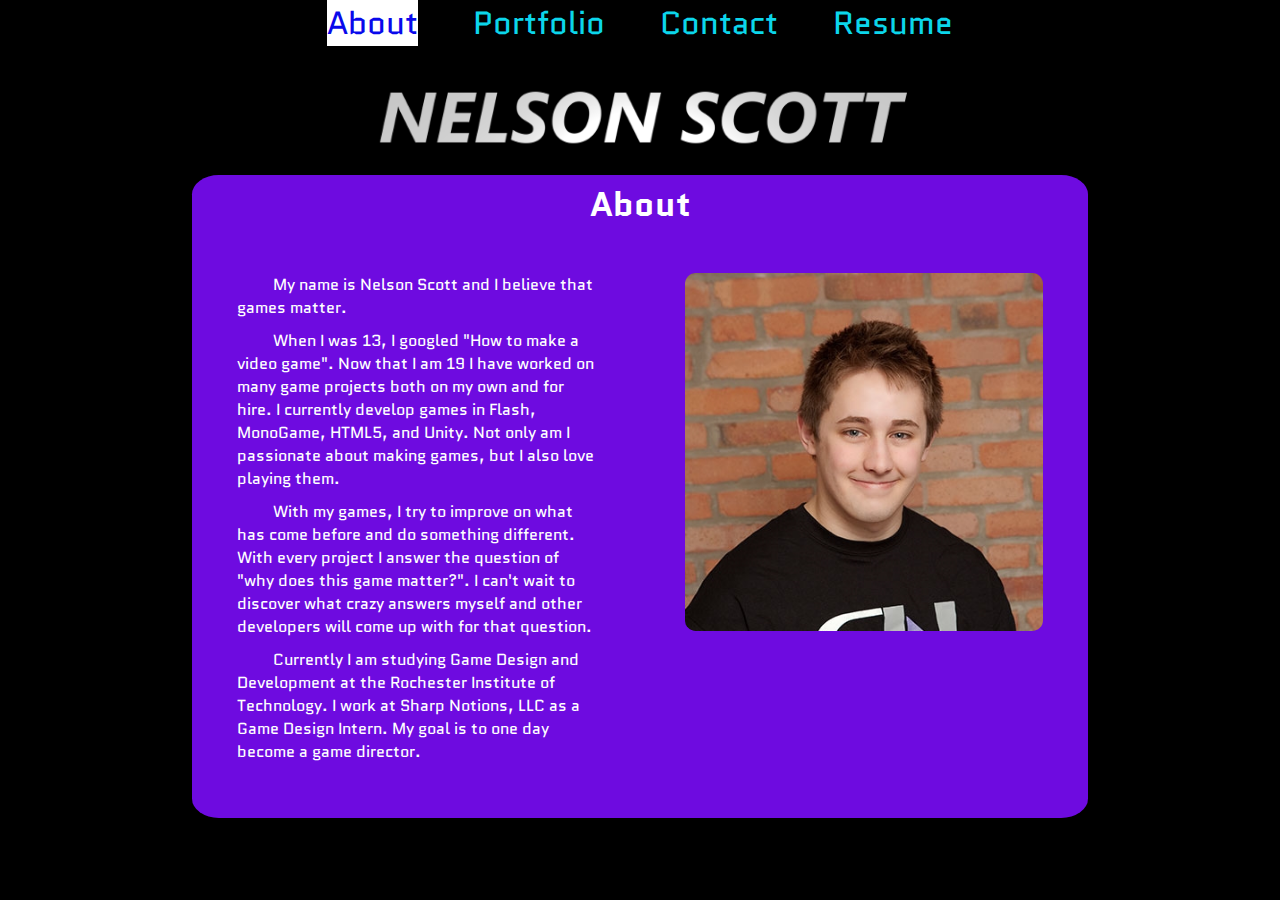
<file: index.html>
<!DOCTYPE html>
<html lang="en">
<head>
	<meta charset="utf-8"/>
	<title>Nelson's Portfolio</title>
    
	<meta name="viewport" content="width=device-width, minimumscale=1.0, maximum-scale=1.0" />
    <meta name="viewport" content="width=device-width, initial-scale=1.0"/>
    
    <link href='https://fonts.googleapis.com/css?family=Quantico:400,700,400italic' rel='stylesheet' type='text/css'>
	<link href="css/styles.css" type="text/css" rel="stylesheet">
</head>



<body class = "main">
    
    <header>
    <nav>
        <ul>
            <li><a href="index.html" class="aboutPage">About</a></li>
            <li><a href="portfolio.html">Portfolio</a></li>
            <li><a href="contact.html">Contact</a></li>
            <li><a href="scott_mark_resume.pdf">Resume</a></li>
        </ul>
    </nav>
</header>
    
    <div class = "paddingDiv"></div>
    
    <img src = "media/logo.png" alt="Portfolio Logo" class="logo"/>
    
    <div class = "about">
        <h1>About</h1>
        
        <img src="media/picOfMe.jpg" alt="Picture of me." width="400" height="400">
        
        <div>
            <p>
                My name is Nelson Scott and I believe that games matter.
            </p>
            <p>
                When I was 13, I googled "How to make a video game". Now that I am 19 I have worked on many game projects both on my own and for hire. I currently develop games in Flash, MonoGame, HTML5, and Unity. Not only am I passionate about making games, but I also love playing them.
            </p>

            <p>With my games, I try to improve on what has come before and do something different. With every project I answer the question of "why does this game matter?". I can't wait to discover what crazy answers myself and other developers will come up with for that question.
            </p>

            <p>Currently I am studying Game Design and Development at the Rochester Institute of Technology. I work at Sharp Notions, LLC as a Game Design Intern. My goal is to one day become a game director.
            </p>
        </div>
        
    </div>
    
</body>
    
    
</html>
</file>
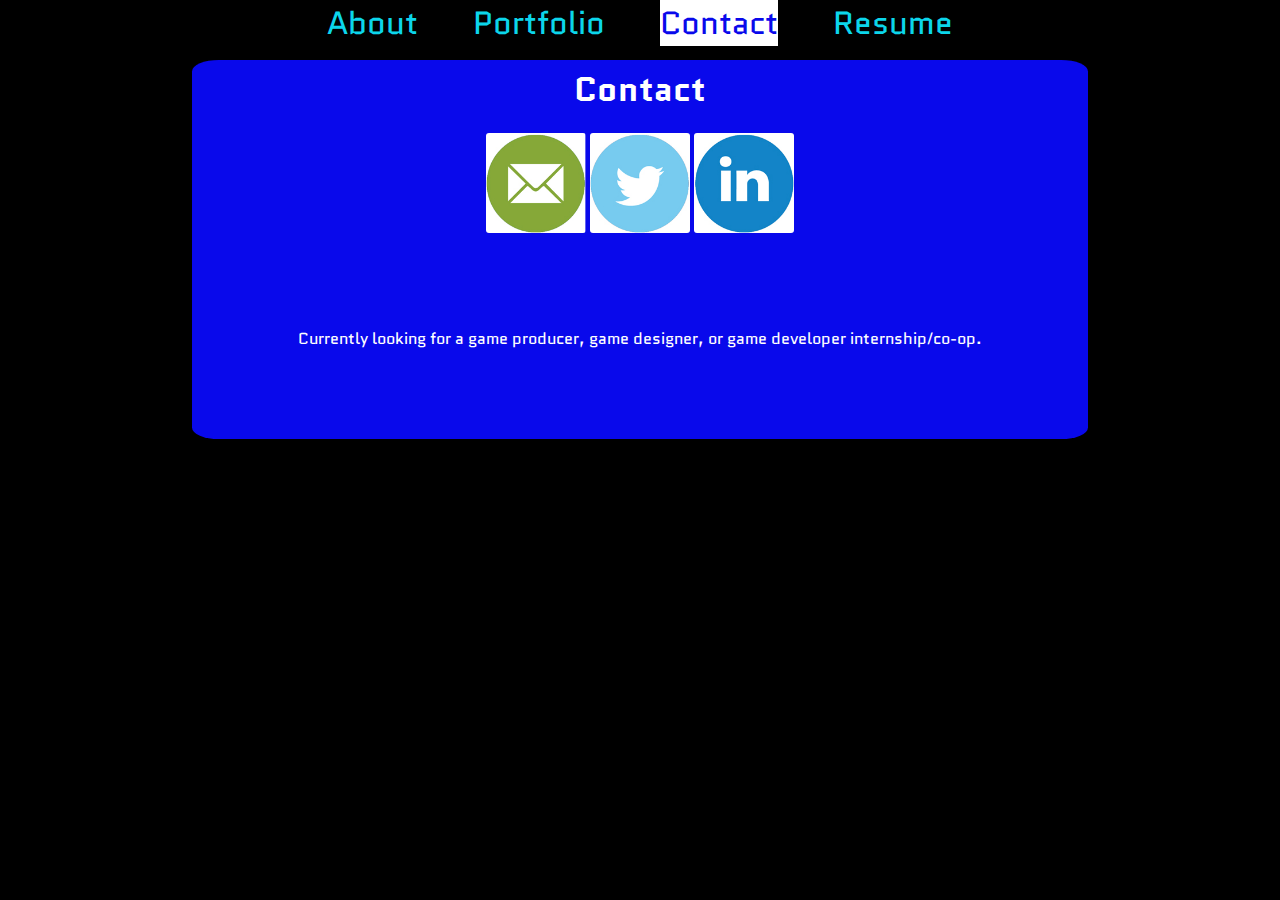
<file: contact.html>
<!DOCTYPE html>
<html lang="en">
<head>
	<meta charset="utf-8"/>
	<title>Nelson's Portfolio</title>
    
	<meta name="viewport" content="width=device-width, minimumscale=1.0, maximum-scale=1.0" />
    <meta name="viewport" content="width=device-width, initial-scale=1.0"/>
    
    <link href='https://fonts.googleapis.com/css?family=Quantico:400,700,400italic' rel='stylesheet' type='text/css'>
	<link href="css/styles.css" type="text/css" rel="stylesheet">
</head>


<body class = "main">
    <header>
    <nav>
        <ul>
            <li><a href="index.html">About</a></li>
            <li><a href="portfolio.html">Portfolio</a></li>
            <li><a href="contact.html" class="contactPage">Contact</a></li>
            <li><a href="scott_mark_resume.pdf">Resume</a></li>
        </ul>
    </nav>
</header>

    <div class = "paddingDiv"></div>
    
    <div class="contact">
        <h1>Contact</h1>
        
        <div>
            <a href="mailto:mns3656@rit.edu"><img title="Email" src="media/email.png" alt="Email" width="100" height="100" /></a>
            <a href="https://twitter.com/TheNelsonScott"><img title="Twitter" src="media/twitter.png" alt="Twitter" width="100" height="100" /></a>
            <a href="https://www.linkedin.com/in/thenelsonscott"><img title="Linkedin" src="media/li.png" alt="Linkedin" width="100" height="100" /></a>
        </div>
        
        <p>
            Currently looking for a game producer, game designer, or game developer internship/co-op.
        </p>
        
    </div>
</body>
    
    
</html>
</file>
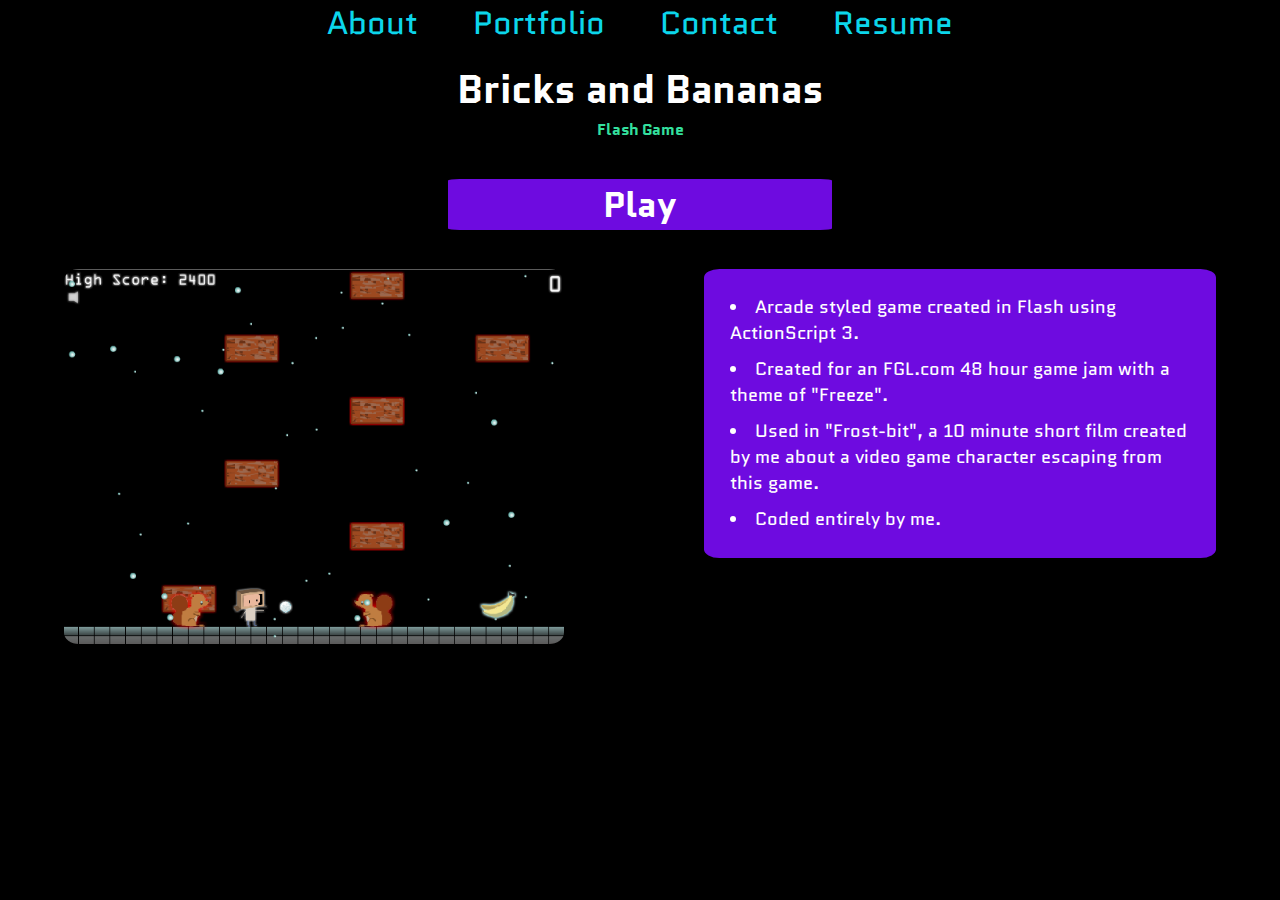
<file: games/bananas.html>
<!DOCTYPE html>
<html lang="en">
<head>
	<meta charset="utf-8"/>
	<title>Nelson's Portfolio</title>
    
	<meta name="viewport" content="width=device-width, minimumscale=1.0, maximum-scale=1.0" />
    <meta name="viewport" content="width=device-width, initial-scale=1.0"/>
    
    <link href='https://fonts.googleapis.com/css?family=Quantico:400,700,400italic' rel='stylesheet' type='text/css'>
	<link href="../css/styles.css" type="text/css" rel="stylesheet">
</head>

<header>
    <nav>
        <ul>
            <li><a href="../index.html">About</a></li>
            <li><a href="../portfolio.html">Portfolio</a></li>
            <li><a href="../contact.html">Contact</a></li>
            <li><a href="../scott_mark_resume.pdf">Resume</a></li>
        </ul>
    </nav>
</header>



<body class = "main">
    
    <div class = "paddingDiv"></div>
    
    
    <div class = "gameInfo">
        <h1>Bricks and Bananas</h1>
        <h2>Flash Game</h2>
        <a href="https://github.com/BadBearGames/BricksAndBananas/blob/master/Bricks%20and%20Bananas.swf" target="_blank" id ="playButton">
            <div>
                <h1>Play</h1>
            </div>
        </a>
        <img src="../media/bananasScreen.png" alt="Screenshot of Bricks and Bananas.">
        <div id="gameDetails">
            <ul>
                <li>Arcade styled game created in Flash using ActionScript 3.</li>
                <li>Created for an FGL.com 48 hour game jam with a theme of "Freeze".</li>
                <li>Used in "Frost-bit", a 10 minute short film created by me about a video game character escaping from this game.</li>
                <li>Coded entirely by me.</li>
            </ul>
        </div>
    </div>
    
</body>
    
    
</html>
</file>
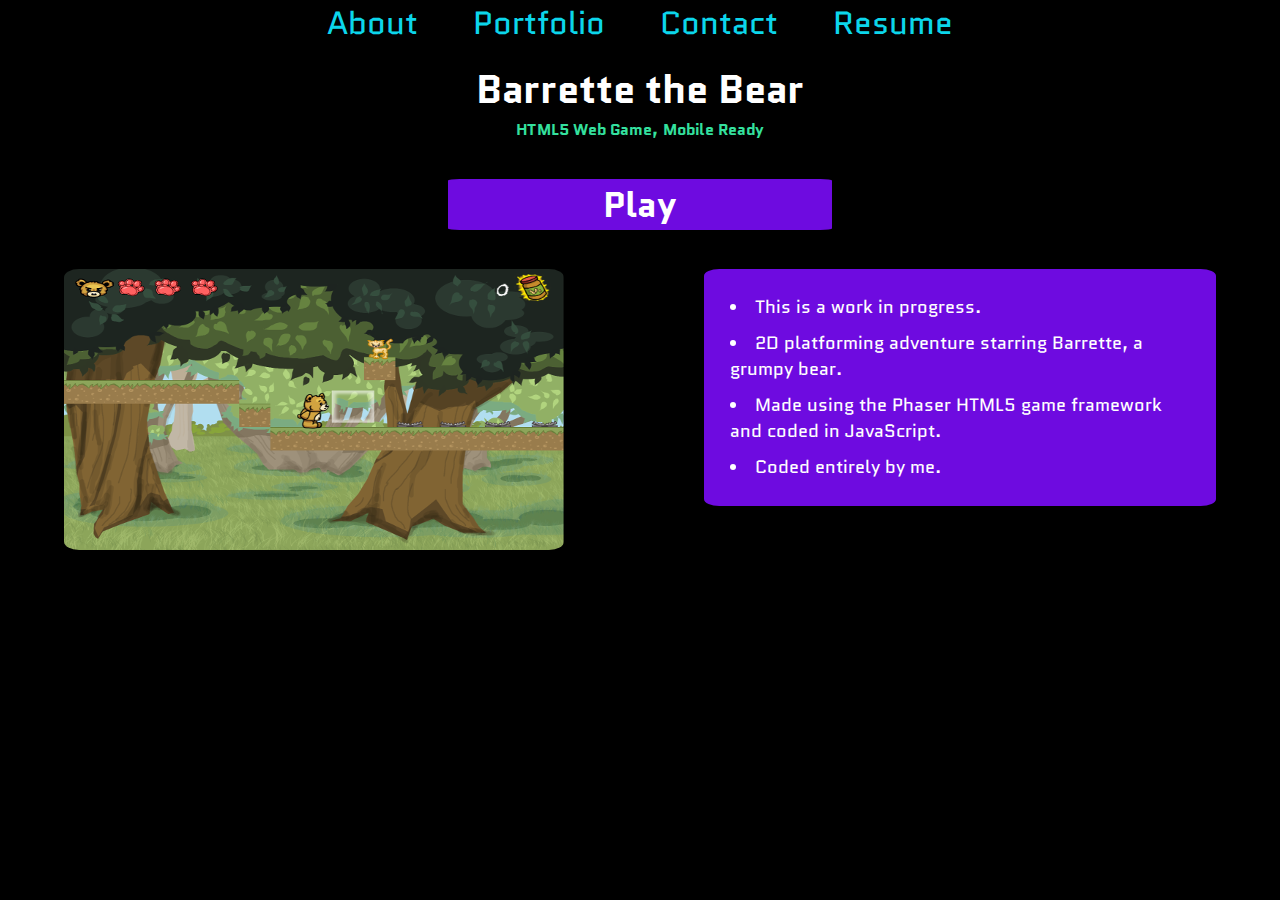
<file: games/barrette.html>
<!DOCTYPE html>
<html lang="en">
<head>
	<meta charset="utf-8"/>
	<title>Nelson's Portfolio</title>
    
	<meta name="viewport" content="width=device-width, minimumscale=1.0, maximum-scale=1.0" />
    <meta name="viewport" content="width=device-width, initial-scale=1.0"/>
    
    <link href='https://fonts.googleapis.com/css?family=Quantico:400,700,400italic' rel='stylesheet' type='text/css'>
	<link href="../css/styles.css" type="text/css" rel="stylesheet">
</head>

<header>
    <nav>
        <ul>
            <li><a href="../index.html">About</a></li>
            <li><a href="../portfolio.html">Portfolio</a></li>
            <li><a href="../contact.html">Contact</a></li>
            <li><a href="../scott_mark_resume.pdf">Resume</a></li>
        </ul>
    </nav>
</header>



<body class = "main">
    
    <div class = "paddingDiv"></div>
    
    
    <div class = "gameInfo">
        <h1>Barrette the Bear</h1>
        <h2>HTML5 Web Game, Mobile Ready</h2>
        <a href="https://dl.dropboxusercontent.com/u/72677606/Barrette%20the%20Bear/index.html" target="_blank" id ="playButton">
            <div>
                <h1>Play</h1>
            </div>
        </a>
        <img src="../media/barretteScreen.png" alt="Screenshot of Barrette the Bear.">
        <div id="gameDetails">
            <ul>
                <li>This is a work in progress.</li>
                <li>2D platforming adventure starring Barrette, a grumpy bear.</li>
                <li>Made using the Phaser HTML5 game framework and coded in JavaScript.</li>
                <li>Coded entirely by me.</li>
            </ul>
        </div>
    </div>
    
</body>
    
    
</html>
</file>
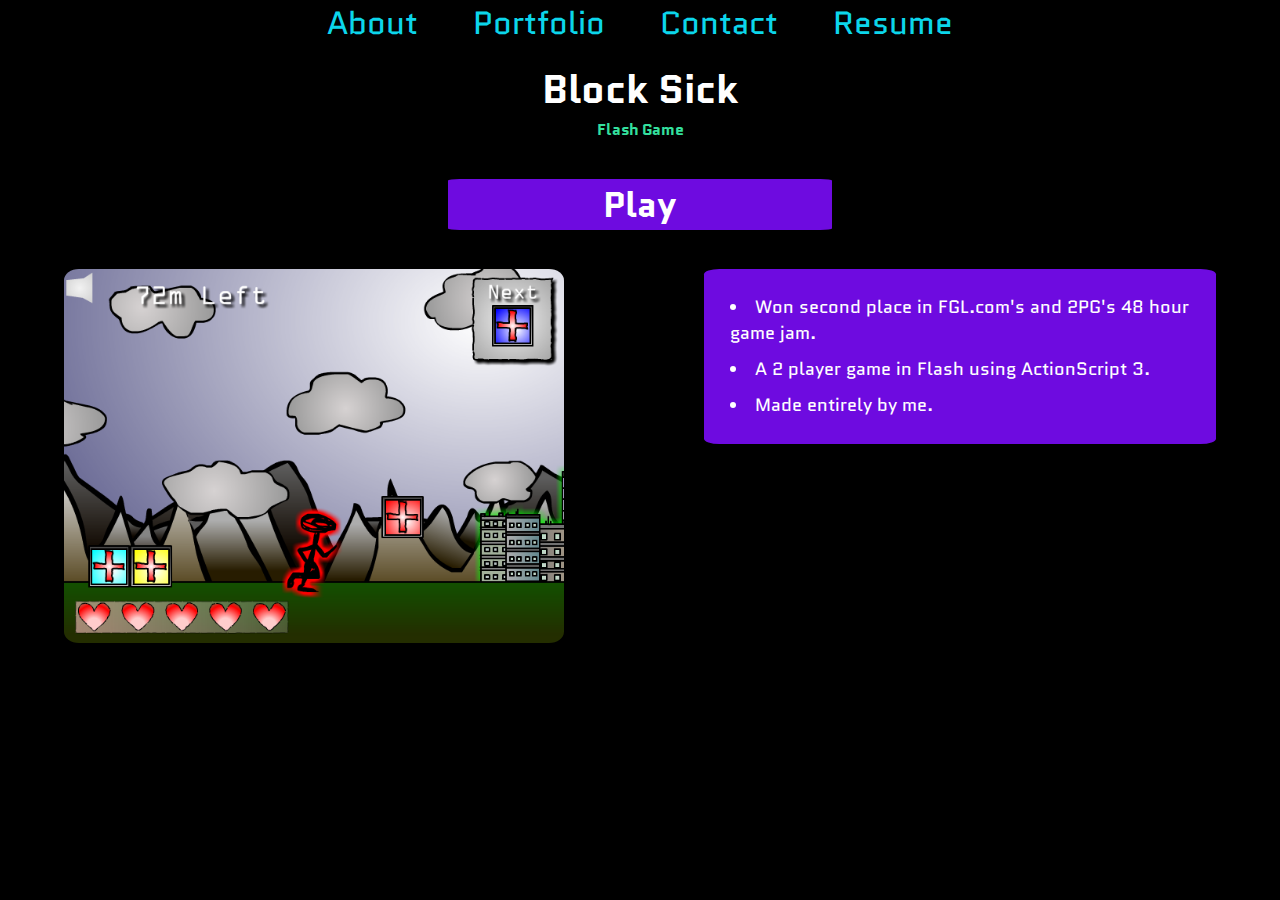
<file: games/blockSick.html>
<!DOCTYPE html>
<html lang="en">
<head>
	<meta charset="utf-8"/>
	<title>Nelson's Portfolio</title>
    
	<meta name="viewport" content="width=device-width, minimumscale=1.0, maximum-scale=1.0" />
    <meta name="viewport" content="width=device-width, initial-scale=1.0"/>
    
    <link href='https://fonts.googleapis.com/css?family=Quantico:400,700,400italic' rel='stylesheet' type='text/css'>
	<link href="../css/styles.css" type="text/css" rel="stylesheet">
</head>

<header>
    <nav>
        <ul>
            <li><a href="../index.html">About</a></li>
            <li><a href="../portfolio.html">Portfolio</a></li>
            <li><a href="../contact.html">Contact</a></li>
            <li><a href="../scott_mark_resume.pdf">Resume</a></li>
        </ul>
    </nav>
</header>



<body class = "main">
    
    <div class = "paddingDiv"></div>
    
    
    <div class = "gameInfo">
        <h1>Block Sick</h1>
        <h2>Flash Game</h2>
        <a href="https://github.com/BadBearGames/BlockSick/blob/master/Block%20Sick.swf" target="_blank" id ="playButton">
            <div>
                <h1>Play</h1>
            </div>
        </a>
        <img src="../media/blockSickScreen.png" alt="Screenshot of Block Sick.">
        <div id="gameDetails">
            <ul>
                <li>Won second place in FGL.com's and 2PG's 48 hour game jam.</li>
                <li>A 2 player game in Flash using ActionScript 3.</li>
                <li>Made entirely by me.</li>
            </ul>
        </div>
    </div>
    
</body>
    
    
</html>
</file>
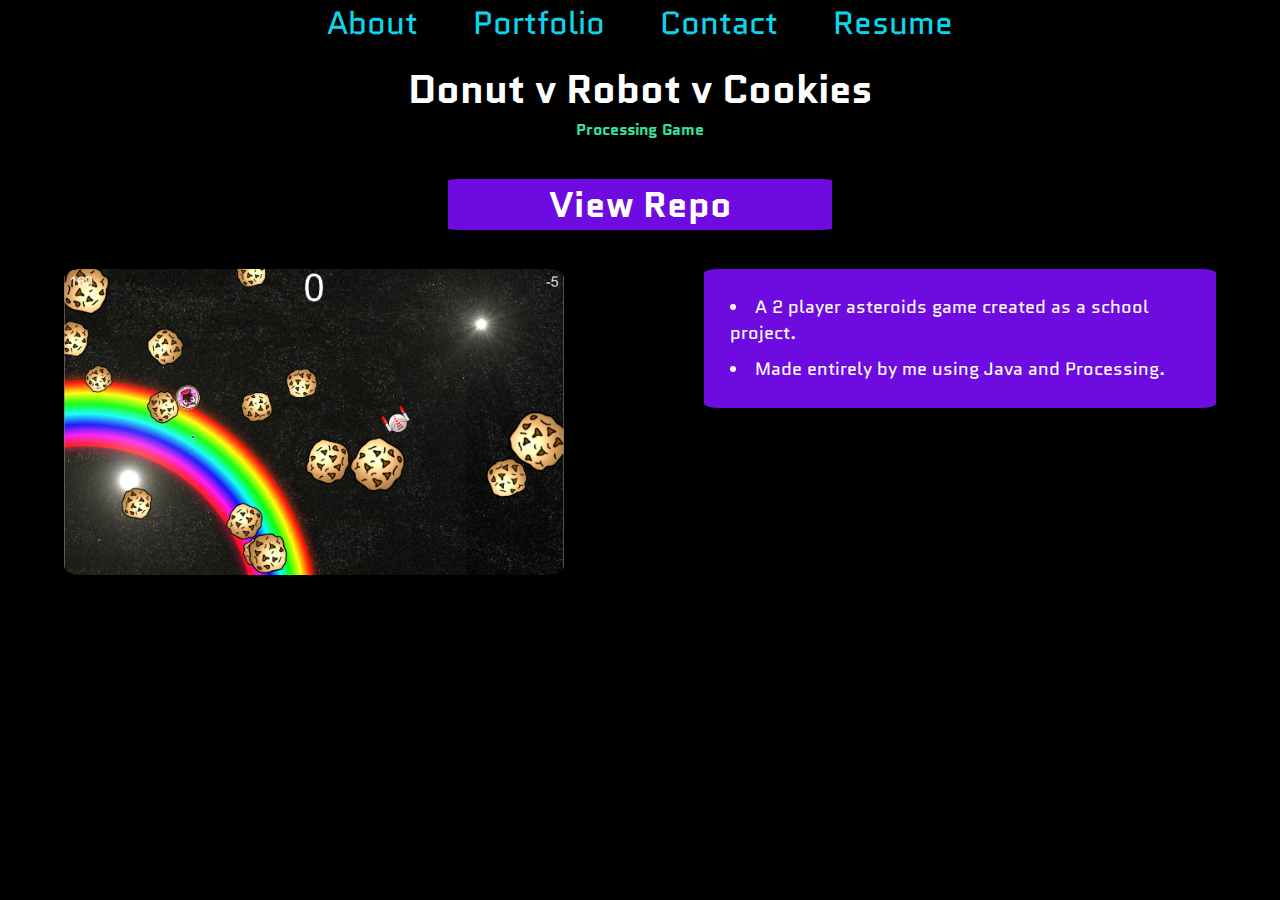
<file: games/donut.html>
<!DOCTYPE html>
<html lang="en">
<head>
	<meta charset="utf-8"/>
	<title>Nelson's Portfolio</title>
    
	<meta name="viewport" content="width=device-width, minimumscale=1.0, maximum-scale=1.0" />
    <meta name="viewport" content="width=device-width, initial-scale=1.0"/>
    
    <link href='https://fonts.googleapis.com/css?family=Quantico:400,700,400italic' rel='stylesheet' type='text/css'>
	<link href="../css/styles.css" type="text/css" rel="stylesheet">
</head>

<header>
    <nav>
        <ul>
            <li><a href="../index.html">About</a></li>
            <li><a href="../portfolio.html">Portfolio</a></li>
            <li><a href="../contact.html">Contact</a></li>
            <li><a href="../scott_mark_resume.pdf">Resume</a></li>
        </ul>
    </nav>
</header>



<body class = "main">
    
    <div class = "paddingDiv"></div>
    
    
    <div class = "gameInfo">
        <h1>Donut v Robot v Cookies</h1>
        <h2>Processing Game</h2>
        <a href="https://github.com/BadBearGames/Donut-v-Robot-v-Cookies" target="_blank" id ="playButton">
            <div>
                <h1>View Repo</h1>
            </div>
        </a>
        <img src="../media/donutScreen.jpg" alt="Screenshot of Donut v Robot v Cookies.">
        <div id="gameDetails">
            <ul>
                <li>A 2 player asteroids game created as a school project.</li>
                <li>Made entirely by me using Java and Processing.</li>
            </ul>
        </div>
    </div>
    
</body>
    
    
</html>
</file>
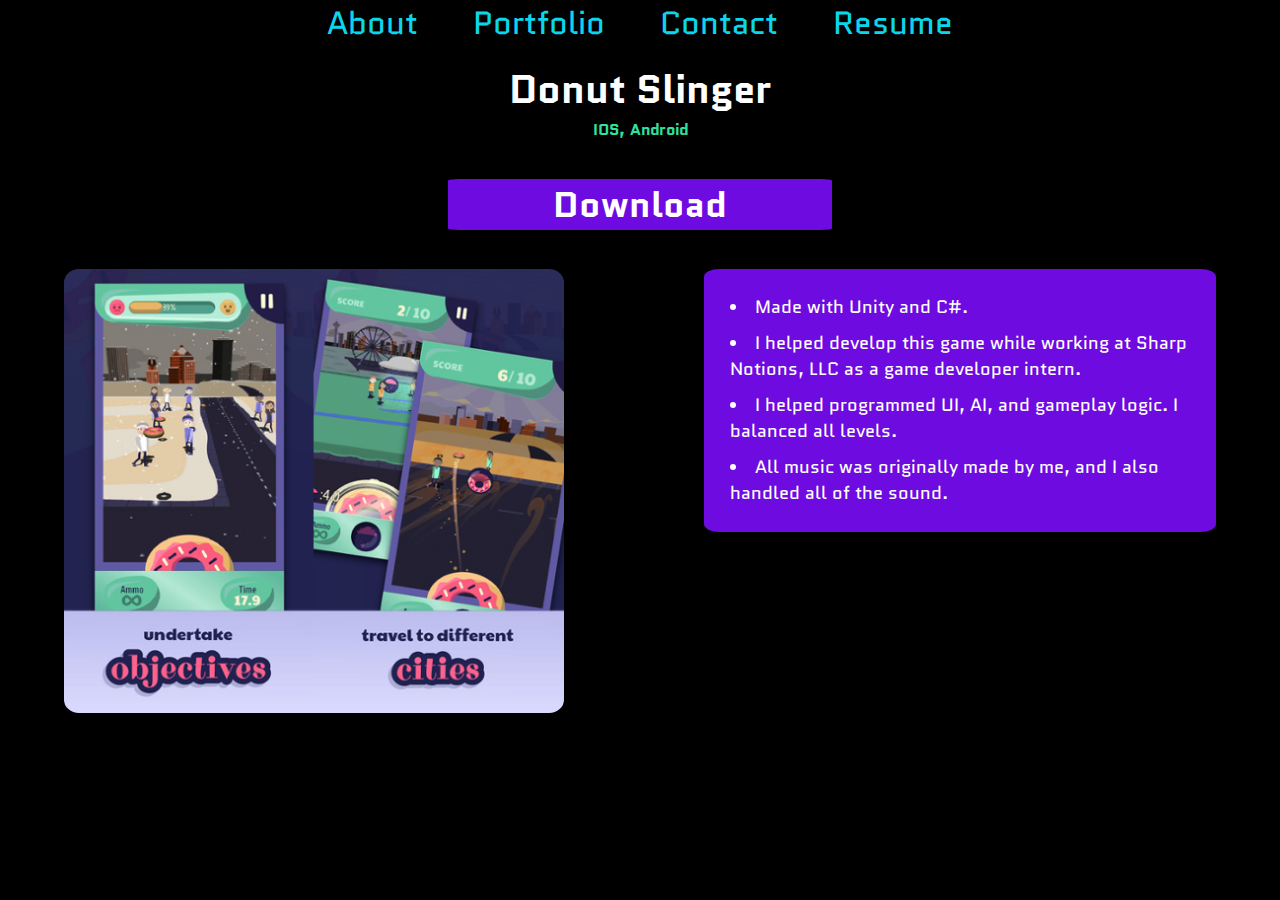
<file: games/donutSlinger.html>
<!DOCTYPE html>
<html lang="en">
<head>
	<meta charset="utf-8"/>
	<title>Nelson's Portfolio</title>
    
	<meta name="viewport" content="width=device-width, minimumscale=1.0, maximum-scale=1.0" />
    <meta name="viewport" content="width=device-width, initial-scale=1.0"/>
    
    <link href='https://fonts.googleapis.com/css?family=Quantico:400,700,400italic' rel='stylesheet' type='text/css'>
	<link href="../css/styles.css" type="text/css" rel="stylesheet">
</head>

<header>
    <nav>
        <ul>
            <li><a href="../index.html">About</a></li>
            <li><a href="../portfolio.html">Portfolio</a></li>
            <li><a href="../contact.html">Contact</a></li>
            <li><a href="../scott_mark_resume.pdf">Resume</a></li>
        </ul>
    </nav>
</header>



<body class = "main">
    
    <div class = "paddingDiv"></div>
    
    
    <div class = "gameInfo">
        <h1>Donut Slinger</h1>
        <h2>IOS, Android</h2>
        <a href="http://craftbrewedgames.com/game/donutslinger" target="_blank" id ="playButton">
            <div>
                <h1>Download</h1>
            </div>
        </a>
        <img src="../media/donutSlingerScreen.jpeg" alt="Screenshot of Donut Slinger.">
        <div id="gameDetails">
            <ul>
                <li>Made with Unity and C#.</li>
                <li>I helped develop this game while working at Sharp Notions, LLC as a game developer intern.</li>
                <li>I helped programmed UI, AI, and gameplay logic. I balanced all levels.</li>
                <li>All music was originally made by me, and I also handled all of the sound.</li>
            </ul>
        </div>
    </div>
    
</body>
    
    
</html>
</file>
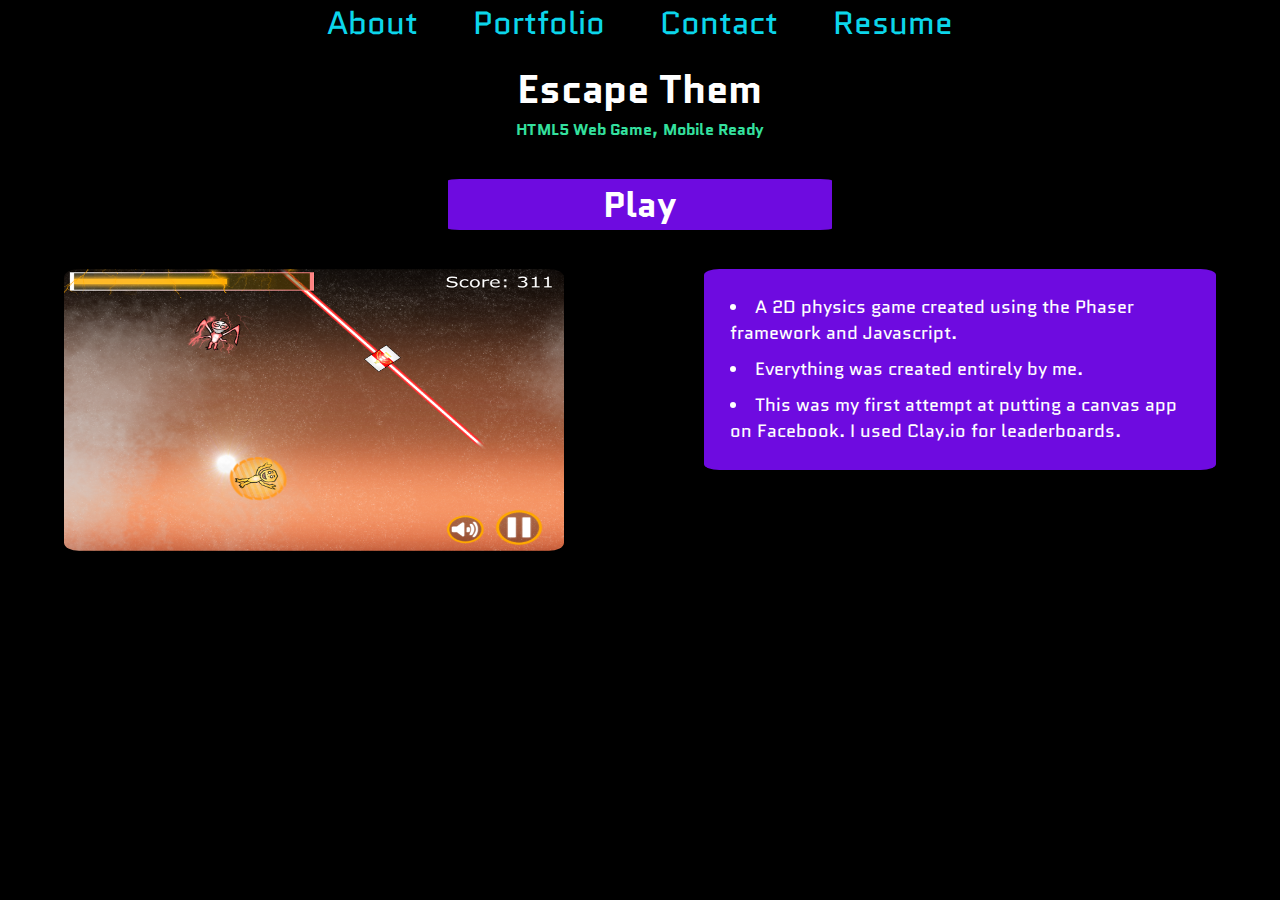
<file: games/escapeThem.html>
<!DOCTYPE html>
<html lang="en">
<head>
	<meta charset="utf-8"/>
	<title>Nelson's Portfolio</title>
    
	<meta name="viewport" content="width=device-width, minimumscale=1.0, maximum-scale=1.0" />
    <meta name="viewport" content="width=device-width, initial-scale=1.0"/>
    
    <link href='https://fonts.googleapis.com/css?family=Quantico:400,700,400italic' rel='stylesheet' type='text/css'>
	<link href="../css/styles.css" type="text/css" rel="stylesheet">
</head>

<header>
    <nav>
        <ul>
            <li><a href="../index.html">About</a></li>
            <li><a href="../portfolio.html">Portfolio</a></li>
            <li><a href="../contact.html">Contact</a></li>
            <li><a href="../scott_mark_resume.pdf">Resume</a></li>
        </ul>
    </nav>
</header>



<body class = "main">
    
    <div class = "paddingDiv"></div>
    
    
    <div class = "gameInfo">
        <h1>Escape Them</h1>
        <h2>HTML5 Web Game, Mobile Ready</h2>
        <a href="https://dl.dropboxusercontent.com/u/72677606/Escape%20Them/index.html" target="_blank" id ="playButton">
            <div>
                <h1>Play</h1>
            </div>
        </a>
        <img src="../media/escapeThemScreen.PNG" alt="Screenshot of Escape Them.">
        <div id="gameDetails">
            <ul>
                <li>A 2D physics game created using the Phaser framework and Javascript.</li>
                <li>Everything was created entirely by me.</li>
                <li>This was my first attempt at putting a canvas app on Facebook. I used Clay.io for leaderboards.</li>
            </ul>
        </div>
    </div>
    
</body>
    
    
</html>
</file>
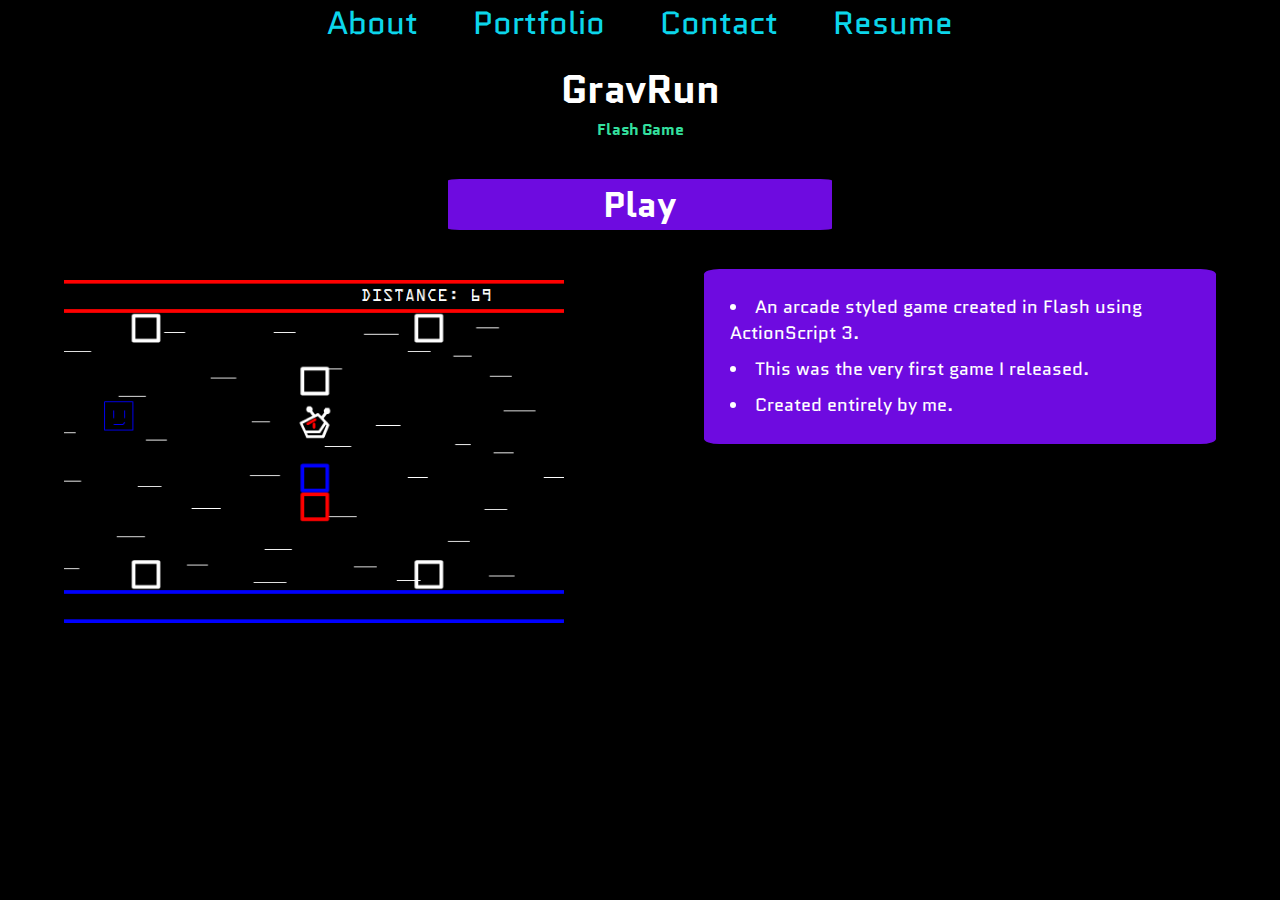
<file: games/gravrun.html>
<!DOCTYPE html>
<html lang="en">
<head>
	<meta charset="utf-8"/>
	<title>Nelson's Portfolio</title>
    
	<meta name="viewport" content="width=device-width, minimumscale=1.0, maximum-scale=1.0" />
    <meta name="viewport" content="width=device-width, initial-scale=1.0"/>
    
    <link href='https://fonts.googleapis.com/css?family=Quantico:400,700,400italic' rel='stylesheet' type='text/css'>
	<link href="../css/styles.css" type="text/css" rel="stylesheet">
</head>

<header>
    <nav>
        <ul>
            <li><a href="../index.html">About</a></li>
            <li><a href="../portfolio.html">Portfolio</a></li>
            <li><a href="../contact.html">Contact</a></li>
            <li><a href="../scott_mark_resume.pdf">Resume</a></li>
        </ul>
    </nav>
</header>



<body class = "main">
    
    <div class = "paddingDiv"></div>
    
    
    <div class = "gameInfo">
        <h1>GravRun</h1>
        <h2>Flash Game</h2>
        <a href="http://www.kongregate.com/games/badbeargames/gravrun" target="_blank" id ="playButton">
            <div>
                <h1>Play</h1>
            </div>
        </a>
        <img src="../media/gravrunScreen.png" alt="Screenshot of GravRun.">
        <div id="gameDetails">
            <ul>
                <li>An arcade styled game created in Flash using ActionScript 3.</li>
                <li>This was the very first game I released.</li>
                <li>Created entirely by me.</li>
            </ul>
        </div>
    </div>
    
</body>
    
    
</html>
</file>
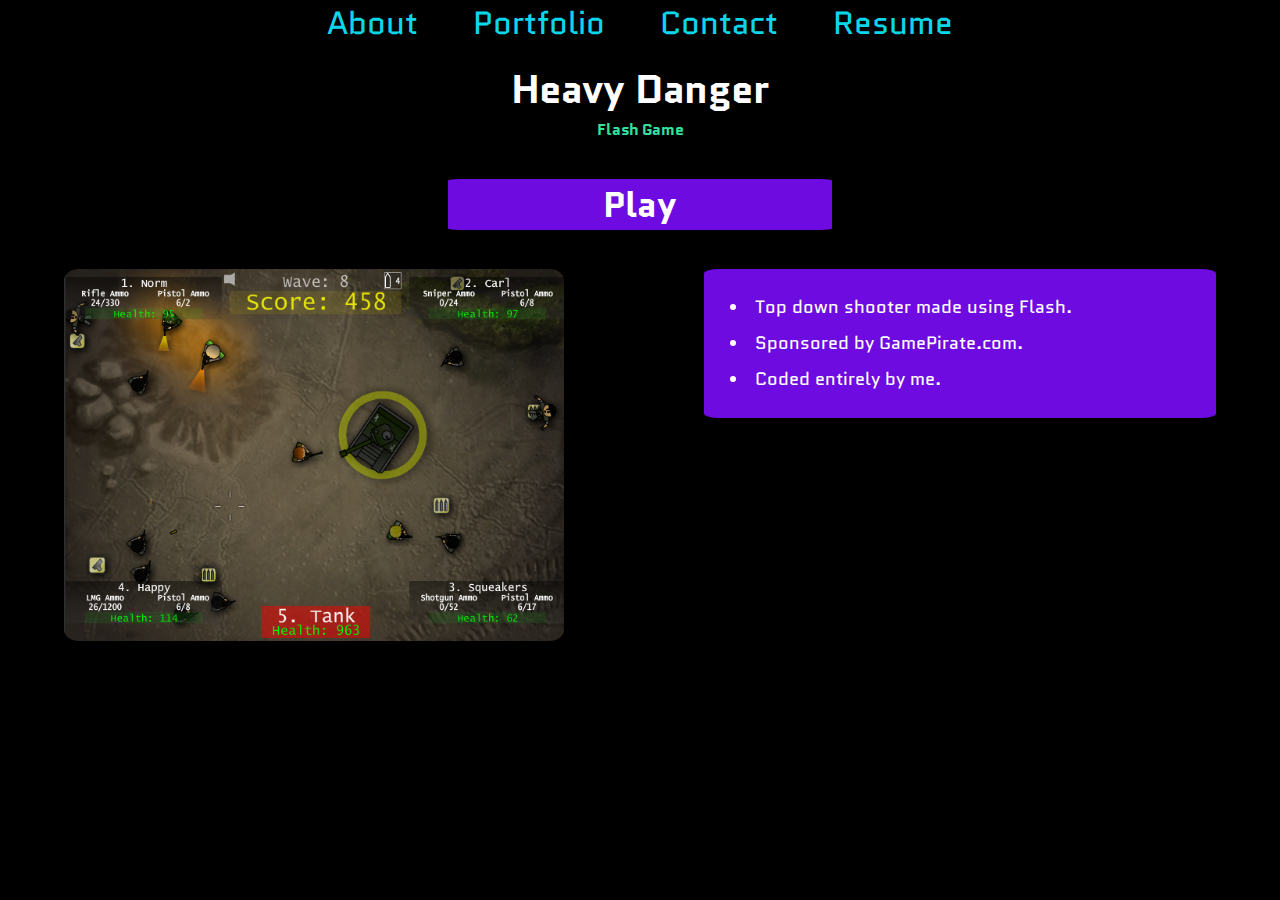
<file: games/heavyDanger.html>
<!DOCTYPE html>
<html lang="en">
<head>
	<meta charset="utf-8"/>
	<title>Nelson's Portfolio</title>
    
	<meta name="viewport" content="width=device-width, minimumscale=1.0, maximum-scale=1.0" />
    <meta name="viewport" content="width=device-width, initial-scale=1.0"/>
    
    <link href='https://fonts.googleapis.com/css?family=Quantico:400,700,400italic' rel='stylesheet' type='text/css'>
	<link href="../css/styles.css" type="text/css" rel="stylesheet">
</head>

<header>
    <nav>
        <ul>
            <li><a href="../index.html">About</a></li>
            <li><a href="../portfolio.html">Portfolio</a></li>
            <li><a href="../contact.html">Contact</a></li>
            <li><a href="../scott_mark_resume.pdf">Resume</a></li>
        </ul>
    </nav>
</header>



<body class = "main">
    
    <div class = "paddingDiv"></div>
    
    
    <div class = "gameInfo">
        <h1>Heavy Danger</h1>
        <h2>Flash Game</h2>
        <a href="http://www.silvergames.com/heavy-danger" target="_blank" id ="playButton">
            <div>
                <h1>Play</h1>
            </div>
        </a>
        <img src="../media/heavyDangerScreen.png" alt="Screenshot of Heavy Danger.">
        <div id="gameDetails">
            <ul>
                <li>Top down shooter made using Flash.</li>
                <li>Sponsored by GamePirate.com.</li>
                <li>Coded entirely by me.</li>
            </ul>
        </div>
    </div>
    
</body>
    
    
</html>
</file>
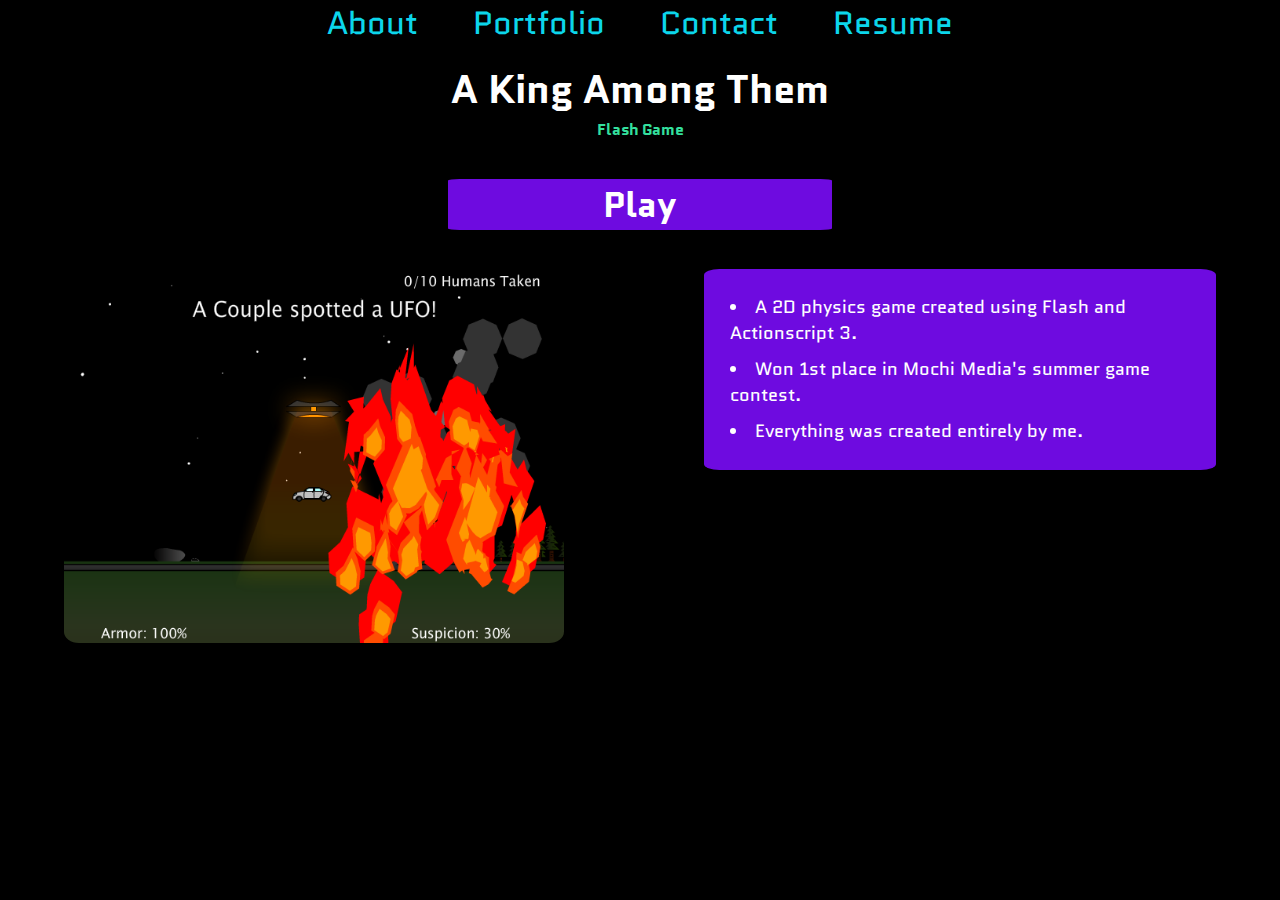
<file: games/king.html>
<!DOCTYPE html>
<html lang="en">
<head>
	<meta charset="utf-8"/>
	<title>Nelson's Portfolio</title>
    
	<meta name="viewport" content="width=device-width, minimumscale=1.0, maximum-scale=1.0" />
    <meta name="viewport" content="width=device-width, initial-scale=1.0"/>
    
    <link href='https://fonts.googleapis.com/css?family=Quantico:400,700,400italic' rel='stylesheet' type='text/css'>
	<link href="../css/styles.css" type="text/css" rel="stylesheet">
</head>

<header>
    <nav>
        <ul>
            <li><a href="../index.html">About</a></li>
            <li><a href="../portfolio.html">Portfolio</a></li>
            <li><a href="../contact.html">Contact</a></li>
            <li><a href="../scott_mark_resume.pdf">Resume</a></li>
        </ul>
    </nav>
</header>



<body class = "main">
    
    <div class = "paddingDiv"></div>
    
    
    <div class = "gameInfo">
        <h1>A King Among Them</h1>
        <h2>Flash Game</h2>
        <a href="http://www.newgrounds.com/portal/view/629354" target="_blank" id ="playButton">
            <div>
                <h1>Play</h1>
            </div>
        </a>
        <img src="../media/kingScreen.png" alt="Screenshot of A King Among Them.">
        <div id="gameDetails">
            <ul>
                <li>A 2D physics game created using Flash and Actionscript 3.</li>
                <li>Won 1st place in Mochi Media's summer game contest.</li>
                <li>Everything was created entirely by me.</li>
            </ul>
        </div>
    </div>
    
</body>
    
    
</html>
</file>
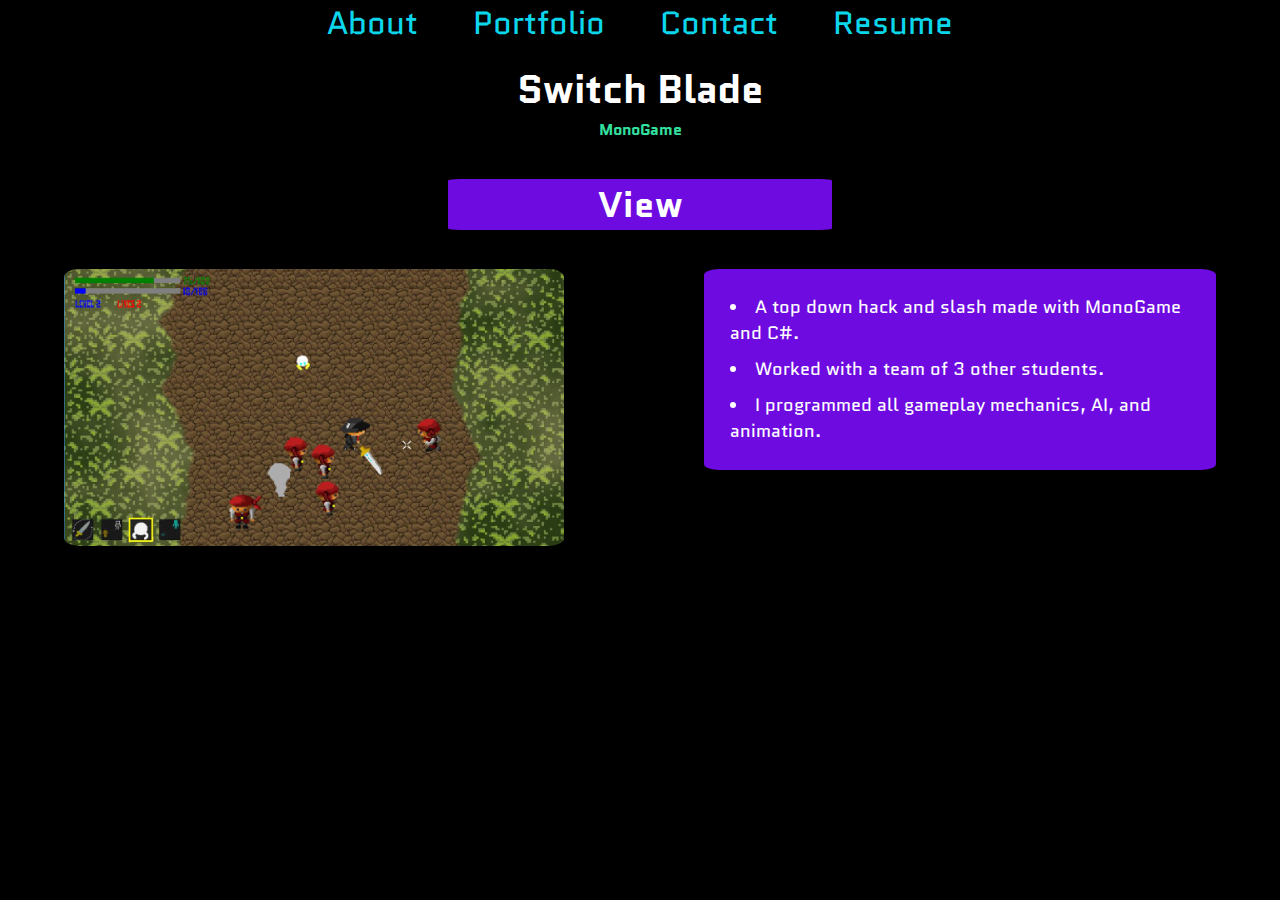
<file: games/switchBlade.html>
<!DOCTYPE html>
<html lang="en">
<head>
	<meta charset="utf-8"/>
	<title>Nelson's Portfolio</title>
    
	<meta name="viewport" content="width=device-width, minimumscale=1.0, maximum-scale=1.0" />
    <meta name="viewport" content="width=device-width, initial-scale=1.0"/>
    
    <link href='https://fonts.googleapis.com/css?family=Quantico:400,700,400italic' rel='stylesheet' type='text/css'>
	<link href="../css/styles.css" type="text/css" rel="stylesheet">
</head>

<header>
    <nav>
        <ul>
            <li><a href="../index.html">About</a></li>
            <li><a href="../portfolio.html">Portfolio</a></li>
            <li><a href="../contact.html">Contact</a></li>
            <li><a href="../scott_mark_resume.pdf">Resume</a></li>
        </ul>
    </nav>
</header>



<body class = "main">
    
    <div class = "paddingDiv"></div>
    
    
    <div class = "gameInfo">
        <h1>Switch Blade</h1>
        <h2>MonoGame</h2>
        <a href="https://github.com/HawkDanny/SwitchBlade" target="_blank" id ="playButton">
            <div>
                <h1>View</h1>
            </div>
        </a>
        <img src="../media/switchBladeScreen.jpg" alt="Screenshot of Switch Blade.">
        <div id="gameDetails">
            <ul>
                <li>A top down hack and slash made with MonoGame and C#.</li>
                <li>Worked with a team of 3 other students.</li>
                <li>I programmed all gameplay mechanics, AI, and animation.</li>
            </ul>
        </div>
    </div>
    
</body>
    
    
</html>
</file>
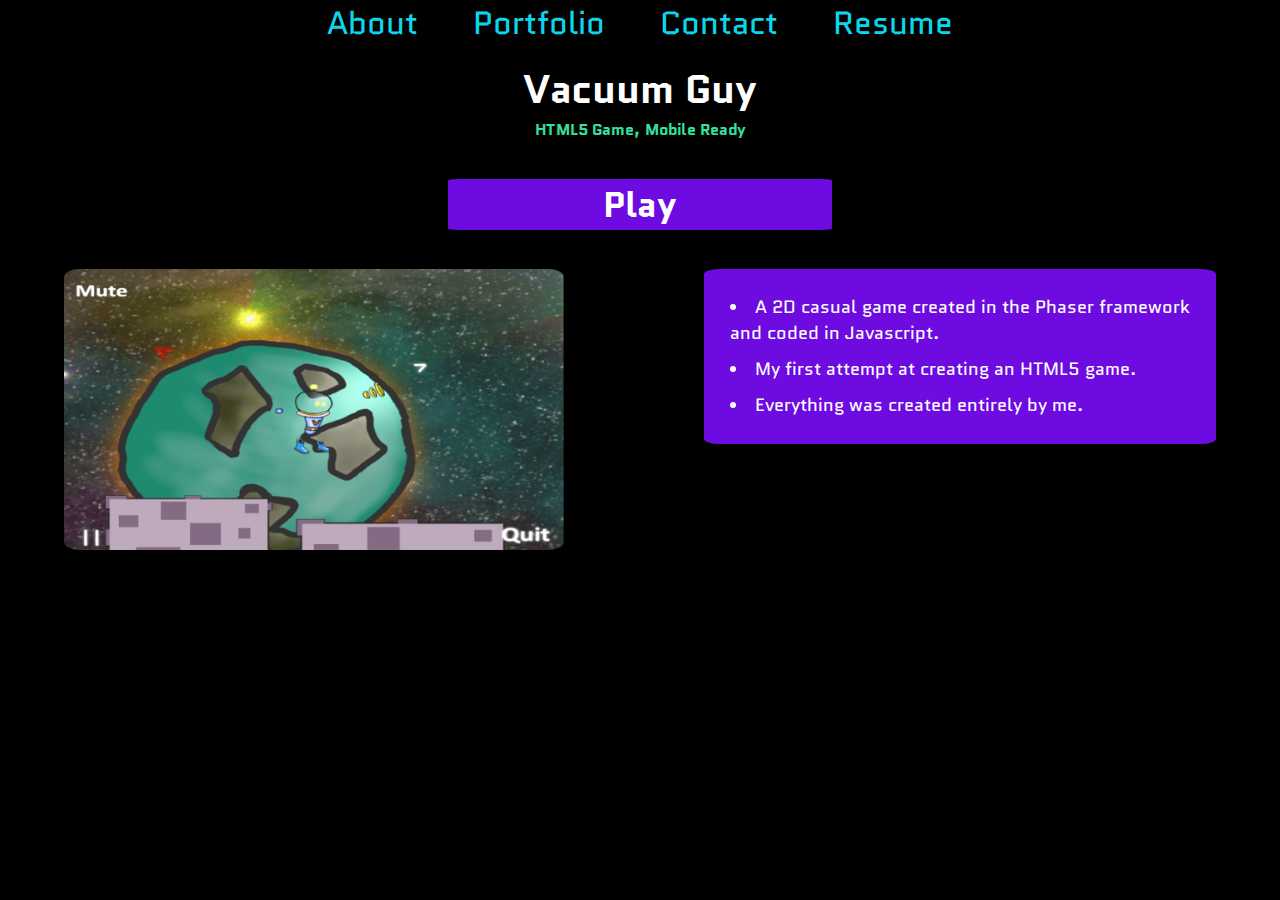
<file: games/vacuumGuy.html>
<!DOCTYPE html>
<html lang="en">
<head>
	<meta charset="utf-8"/>
	<title>Nelson's Portfolio</title>
    
	<meta name="viewport" content="width=device-width, minimumscale=1.0, maximum-scale=1.0" />
    <meta name="viewport" content="width=device-width, initial-scale=1.0"/>
    
    <link href='https://fonts.googleapis.com/css?family=Quantico:400,700,400italic' rel='stylesheet' type='text/css'>
	<link href="../css/styles.css" type="text/css" rel="stylesheet">
</head>

<header>
    <nav>
        <ul>
            <li><a href="../index.html">About</a></li>
            <li><a href="../portfolio.html">Portfolio</a></li>
            <li><a href="../contact.html">Contact</a></li>
            <li><a href="../scott_mark_resume.pdf">Resume</a></li>
        </ul>
    </nav>
</header>



<body class = "main">
    
    <div class = "paddingDiv"></div>
    
    
    <div class = "gameInfo">
        <h1>Vacuum Guy</h1>
        <h2>HTML5 Game, Mobile Ready</h2>
        <a href="https://dl.dropboxusercontent.com/u/72677606/Vacuum%20Guy/index.html" target="_blank" id ="playButton">
            <div>
                <h1>Play</h1>
            </div>
        </a>
        <img src="../media/vacuumGuyScreen.png" alt="Screenshot of Vacuum Guy.">
        <div id="gameDetails">
            <ul>
                <li>A 2D casual game created in the Phaser framework and coded in Javascript.</li>
                <li>My first attempt at creating an HTML5 game.</li>
                <li>Everything was created entirely by me.</li>
            </ul>
        </div>
    </div>
    
</body>
    
    
</html>
</file>
<file: css/styles.css>
/* Main CSS file by Nelson Scott*/
*
{
    margin: 0;
    padding: 0;
}

header
{
    background-color: black;
    width: 100%;
    text-align: center;
    position: fixed;
}

.logo
{
    display: block;
    margin: auto;
    width: 60%;
}

nav 
{
    width: 100%;
    text-align: center;
    font-family: 'Quantico', sans-serif;
    background-color: black;
    display: block;
    height: auto;
}

nav li
{
    display: inline;
    font-size: 200%;
    margin-right: 2%;
    margin-left: 2%;
}

nav li a
{
    text-decoration: none;
    color: #0CD6EB;
}

nav li a:hover
{
    color: #34E09E;
}

nav li a.portfolio, a.aboutPage, a.contactPage
{
    background-color: white;
    color: #0909EB;
}

body
{
    width: 100%;
    background-color: black;
}

.paddingDiv
{
    height: 60px;
    width: 100%;
    background-color: black;
}

.about
{
    background-color: #6E0BE0;
    width: 70%;
    border-radius: 3%;
    margin-left: auto;
    margin-right: auto;
    height: auto;
    align-content: center;
    display: block;
    overflow: auto;
}
.about h1
{
    text-align: center;
    font-family: 'Quantico', sans-serif;
    color: white;
    font-weight: bolder;
    font-size: 34px;
    margin-top: 5px;
}

.about div
{
    width: 40%;
    height: auto;
    margin: 5%;
    float: left;
}

.about p
{
    font-family: 'Quantico', sans-serif;
    color: white;
    text-indent: 10%;
    font-size: 16px;
    margin-top 10px;
    margin-bottom: 10px;
}

.about img
{
    float: right;
    width: auto;
    height: auto;
    max-width: 40%;
    margin: 5%;
    border-radius: 3%;
}

.contact
{
    background-color: #0909EB;
    width: 70%;
    border-radius: 3%;
    margin-left: auto;
    margin-right: auto;
    height: auto;
    align-content: center;
    display: block;
}

.contact h1
{
    text-align: center;
    font-family: 'Quantico', sans-serif;
    color: white;
    font-weight: bolder;
    font-size: 34px;
    margin-top: 5px;
}

.contact div
{
    margin: auto;
    margin-top: 20px;
    margin-bottom: 40px;
    display: block;
    width: 50%;
    text-align: center;
}

.contact img
{
    border-radius: 3%;
}

.contact p
{
    font-family: 'Quantico', sans-serif;
    color: white;
    font-size: 16px;
    text-align: center;
    margin: 10%;
}

.bubbleContainer
{
    margin-left: 15%;
    margin-right: 15%;
    width: 70%;
    align-content: center;
}

.projectBubble
{
    width: 30%;
    margin: 1.5%;
    height: 180px;
    background-color: #34E09E;
    border-radius: 3%;
    text-align: center;
    float: left;
}

.projectBubble a
{
    color: white;
    font-family: 'Quantico', sans-serif;
    font-size: 20px;
    vertical-align: middle;
}

.gameInfo
{
    
}
.gameInfo h1
{
    text-align: center;
    font-family: 'Quantico', sans-serif;
    color: white;
    font-weight: bolder;
    font-size: 40px;
}

.gameInfo h2
{
    text-align: center;
    font-family: 'Quantico', sans-serif;
    color: #34E09E;
    font-weight: bold;
    font-size: 16px;
}

.gameInfo img
{
    display: block;
    border-radius: 3%;
    width: 45%;
    max-width: 500px;
    height: auto;
    margin-left: 5%;
    float: left;
}

.gameInfo ul
{
    list-style-position: inside;
    margin: 5%;
}

.gameInfo ul li
{
    color: white;
    font-family: 'Quantico', sans-serif;
    font-size: 18px;
    margin-top: 10px;
    margin-bottom: 10px;
}

#gameDetails
{ 
    display: block;
    border-radius: 3%;
    height: auto;
    width: 40%;
    background-color: #6E0BE0;
    margin-right: 5%;
    float: right;
}

#playButton
{
    display: block;
    margin: auto;
    background-color: #6E0BE0;
    border-radius: 3%;
    width: 30%;
    height: auto;
    margin-top: 0px;
    margin-bottom: 0px;
    text-decoration: none;
    text-align: center;
}

#playButton h1
{
    margin: 10%;
    color: white;
    font-family: 'Quantico', sans-serif;
    font-size: 36px;
    text-decoration: none;
    text-align: center;
}

@media screen and (max-width: 720px)
{
    .projectBubble
    {
        width: 47%;
        margin: 1.5%;
    }
    
    nav li
    {
        font-size: 150%;
    }
    
    .about img
    {
        width: auto;
        margin: auto;
        float: none;
        display: block;
    }
    
    .about div
    {
        width: auto;
        float: none;
    }
    
    #gameDetails
    {
        width: 70%;
    }
    
    .gameInfo ul li
    {
        font-size: 14px;
    }
    
    .gameInfo img
    {
        float: inherit;
        margin: auto;
        width: 90%;
    }
    
    #gameDetails
    {
        width: 90%;
        float: inherit;
        margin-left: 5%;
    }
}

@media screen and (max-width: 480px)
{
    .projectBubble
    {
        width: 97%;
        margin: 1.5%;
    }
    
    nav li
    {
        display: inherit;
        width: 100%;
        margin-bottom: 2px;
        margin-top: 2px;
    }
    
    .paddingDiv
    {
        height: 0px;
    }
    
    header
    {
        position: relative;
    }
    
    .logo
    {
        width: 100%;
    }
    
    .about
    {
        width: 95%;
    }
    
    .gameInfo ul li
    {
        font-size: 15px;
    }
    
    #playButton h1
    {
        font-size: 20px;
    }
    
    .gameInfo h2
    {
        font-size: 14px;
    }
}
</file>
